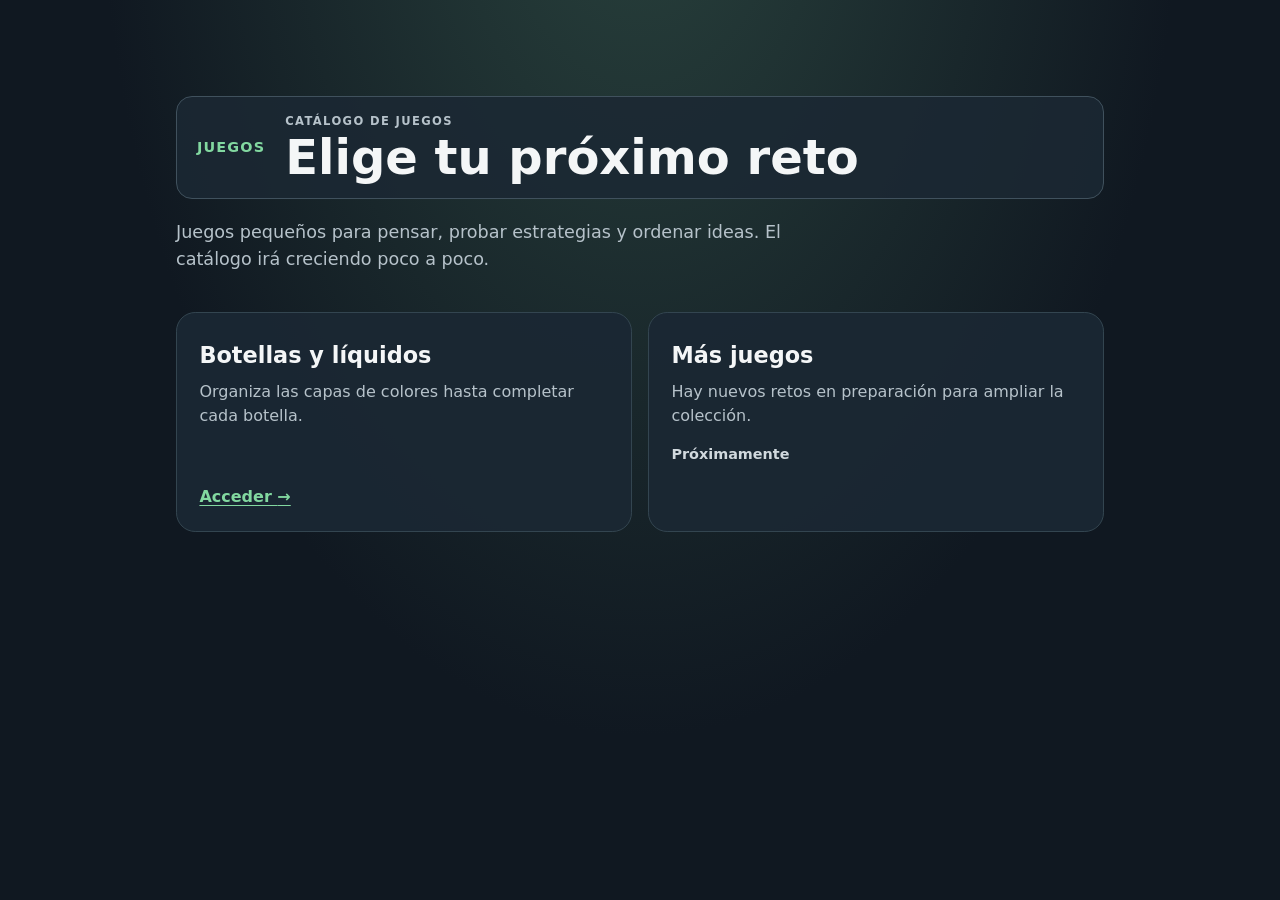
<file: index.html>
<!doctype html>
<html lang="es">
<head>
  <meta charset="utf-8">
  <meta name="viewport" content="width=device-width, initial-scale=1">
  <meta http-equiv="refresh" content="0; url=menu/">
  <meta name="theme-color" content="#101821">
  <meta name="apple-mobile-web-app-capable" content="yes">
  <meta name="apple-mobile-web-app-status-bar-style" content="black-translucent">
  <meta name="apple-mobile-web-app-title" content="Juegos">
  <link rel="apple-touch-icon" href="imagenes/icono-192.png">
  <link rel="icon" type="image/svg+xml" href="imagenes/icono.svg">
  <link rel="manifest" href="manifest.json">
  <title>Juegos en GitHub</title>
</head>
<body>
  <main>
    <h1>Juegos en GitHub</h1>
    <p>Abriendo el <a href="menu/">menú de juegos</a>…</p>
  </main>
</body>
</html>
</file>
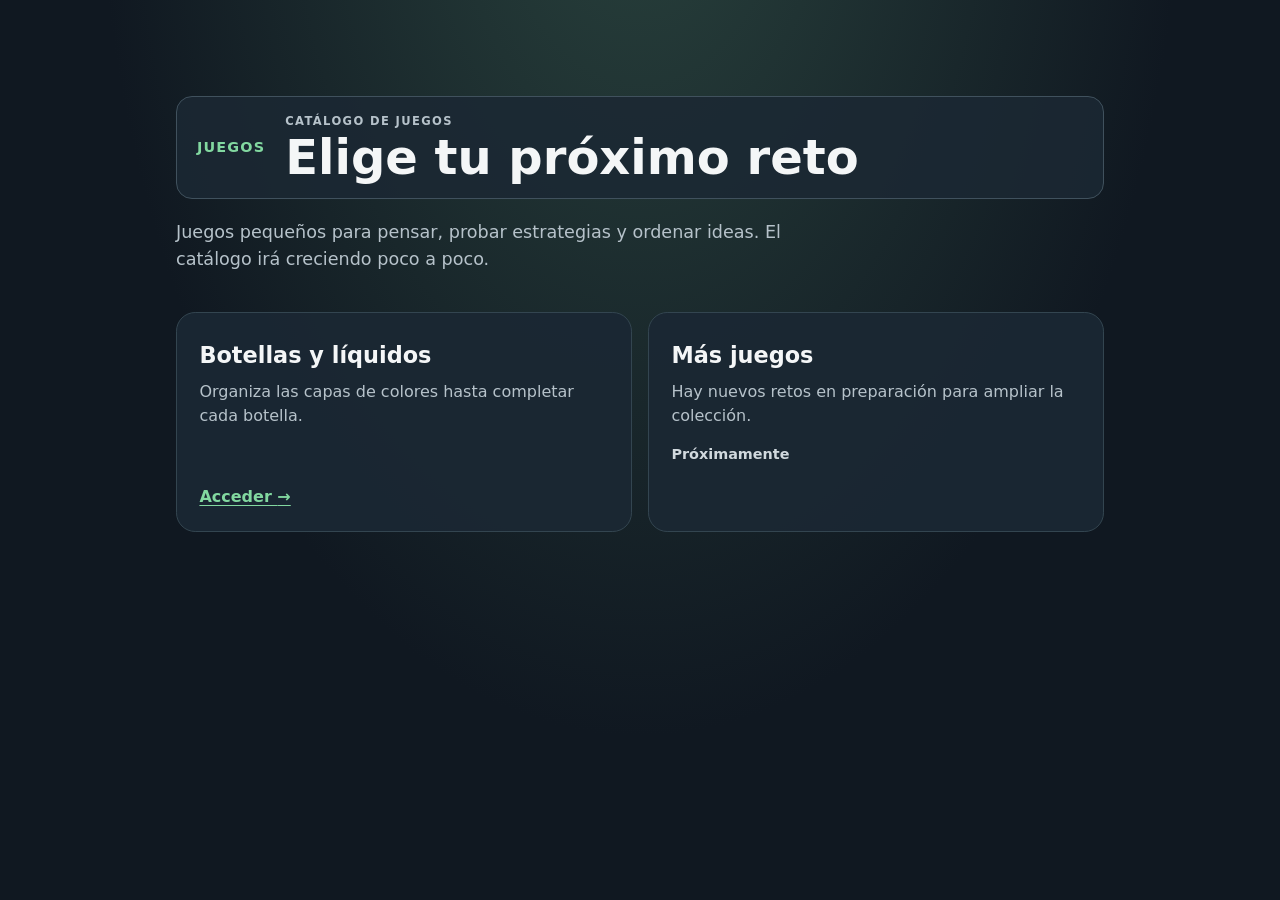
<file: menu/index.html>
<!doctype html>
<html lang="es">
<head>
  <meta charset="utf-8">
  <meta name="viewport" content="width=device-width, initial-scale=1, viewport-fit=cover">
  <meta name="theme-color" content="#101821">
  <meta name="apple-mobile-web-app-capable" content="yes">
  <meta name="apple-mobile-web-app-status-bar-style" content="black-translucent">
  <meta name="apple-mobile-web-app-title" content="Juegos">
  <link rel="apple-touch-icon" href="../imagenes/icono-192.png">
  <link rel="icon" type="image/svg+xml" href="../imagenes/icono.svg">
  <link rel="manifest" href="../manifest.json">
  <title>Juegos en GitHub · Menú</title>
  <style>
    :root { color-scheme: dark; --bg: #101821; --panel: #1b2833; --text: #f4f6f7; --muted: #b6c2ca; --accent: #82d8a0; }
    * { box-sizing: border-box; }
    body { margin: 0; min-height: 100vh; background: radial-gradient(ellipse at 50% -20%, #29423d, var(--bg) 60%); color: var(--text); font: 16px/1.5 system-ui, sans-serif; }
    main { width: min(100% - 2rem, 960px); margin: auto; padding: max(clamp(2.5rem, 8vw, 6rem), env(safe-area-inset-top)) max(1rem, env(safe-area-inset-right)) max(2rem, env(safe-area-inset-bottom)) max(1rem, env(safe-area-inset-left)); }
    .site-header { display: flex; align-items: center; gap: 1.25rem; margin-bottom: 1.25rem; padding: 1rem 1.25rem; border: 1px solid #40515d; border-radius: 1rem; background: #1b2833dc; }
    .site-brand { flex: 0 0 auto; color: var(--accent); font-size: .9rem; font-weight: 800; letter-spacing: .08em; text-decoration: none; text-transform: uppercase; }
    .site-heading p { margin: 0; color: var(--muted); font-size: .72rem; font-weight: 700; letter-spacing: .12em; text-transform: uppercase; }
    h1 { margin: .1rem 0 0; font-size: clamp(1.8rem, 5vw, 3rem); line-height: 1.05; }
    .intro { max-width: 55ch; color: var(--muted); font-size: 1.1rem; }
    .catalog { display: grid; grid-template-columns: repeat(auto-fit, minmax(min(100%, 260px), 1fr)); gap: 1rem; margin-top: 2.5rem; }
    .card { min-height: 220px; display: flex; flex-direction: column; padding: 1.4rem; border: 1px solid #334550; border-radius: 1.2rem; background: color-mix(in srgb, var(--panel), transparent 8%); }
    .card h2 { margin: .2rem 0 .5rem; font-size: 1.4rem; }
    .card p { color: var(--muted); margin: 0 0 1rem; }
    .card a { color: var(--accent); font-weight: 700; margin-top: auto; text-underline-offset: .2em; }
    .soon { color: #d1d9de; font-size: .9rem; font-weight: 700; }
    footer { margin-top: 2rem; color: var(--muted); font-size: .9rem; }
    @media (max-width: 600px) {
      main { width: min(100% - 1rem, 960px); padding: max(.65rem, env(safe-area-inset-top)) max(.5rem, env(safe-area-inset-right)) max(1.5rem, env(safe-area-inset-bottom)) max(.5rem, env(safe-area-inset-left)); }
      .site-header { gap: .7rem; margin-bottom: .8rem; padding: .65rem .75rem; }
      .site-brand { font-size: .72rem; }
      .site-heading p { font-size: .62rem; }
      h1 { font-size: clamp(1.4rem, 6vw, 1.9rem); }
      .intro { margin: .5rem 0 1rem; font-size: 1rem; }
      .catalog { gap: .7rem; margin-top: 1rem; }
      .card { min-height: 0; padding: 1rem; }
    }
  </style>
</head>
<body>
  <main>
    <header class="site-header">
      <a class="site-brand" href="../">Juegos</a>
      <div class="site-heading"><p>Catálogo de juegos</p><h1>Elige tu próximo reto</h1></div>
    </header>
    <p class="intro">Juegos pequeños para pensar, probar estrategias y ordenar ideas. El catálogo irá creciendo poco a poco.</p>
    <section class="catalog" aria-label="Catálogo de juegos">
      <article class="card">
        <h2>Botellas y líquidos</h2>
        <p>Organiza las capas de colores hasta completar cada botella.</p>
        <a href="../juegos/botellas-y-liquidos/">Acceder <span aria-hidden="true">→</span></a>
      </article>
      <article class="card" aria-label="Próximamente: nuevos juegos">
        <h2>Más juegos</h2>
        <p>Hay nuevos retos en preparación para ampliar la colección.</p>
        <span class="soon">Próximamente</span>
      </article>
    </section>
  </main>
</body>
</html>
</file>
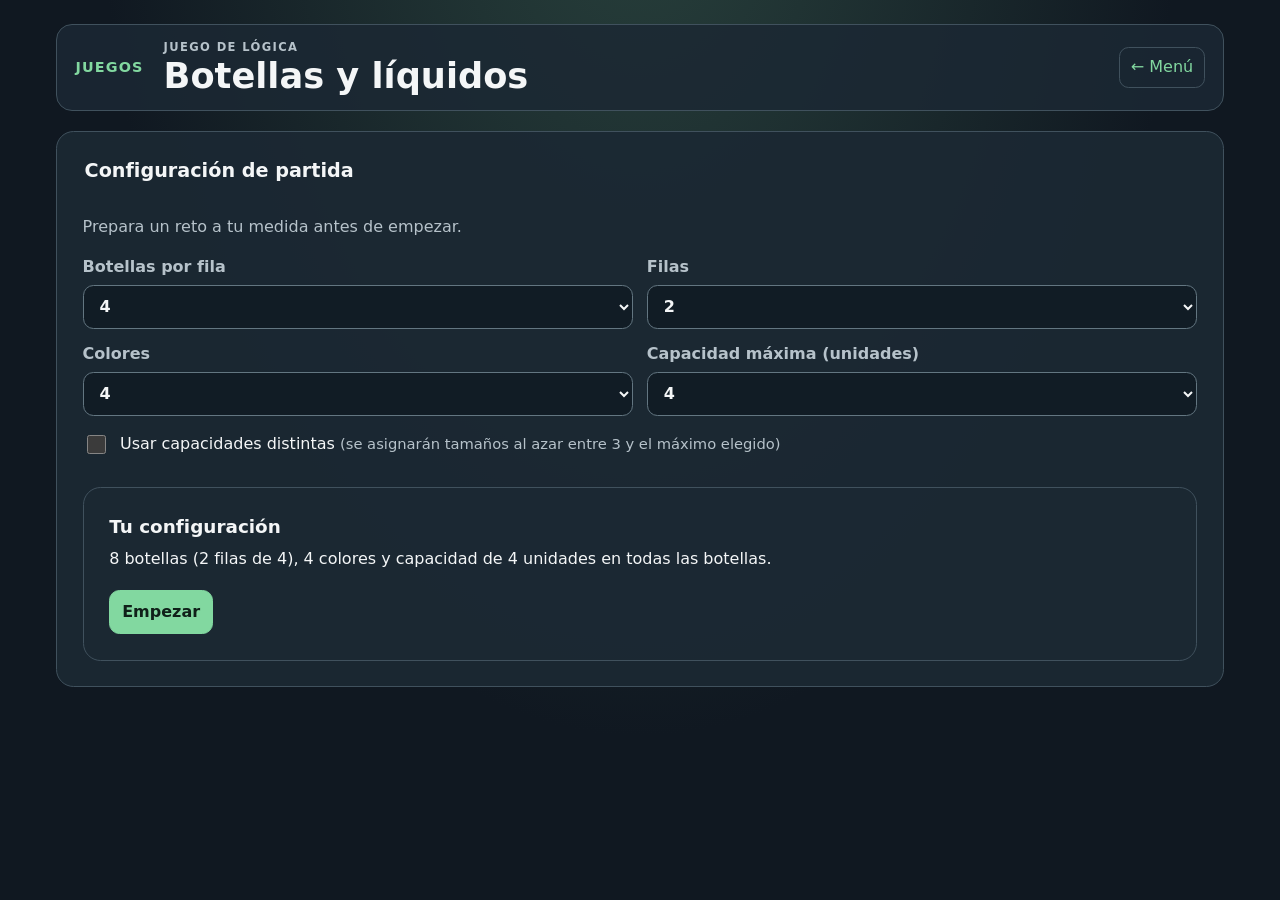
<file: juegos/botellas-y-liquidos/index.html>
<!doctype html>
<html lang="es">
<head>
  <meta charset="utf-8">
  <meta name="viewport" content="width=device-width, initial-scale=1, viewport-fit=cover">
  <meta name="theme-color" content="#101821">
  <meta name="apple-mobile-web-app-capable" content="yes">
  <meta name="apple-mobile-web-app-status-bar-style" content="black-translucent">
  <meta name="apple-mobile-web-app-title" content="Juegos">
  <link rel="apple-touch-icon" href="../../imagenes/icono-192.png">
  <link rel="icon" type="image/svg+xml" href="../../imagenes/icono.svg">
  <link rel="manifest" href="../../manifest.json">
  <title>Botellas y líquidos</title>
  <link rel="stylesheet" href="./styles.css">
</head>
<body>
  <main>
    <header class="site-header">
      <span class="site-brand">Juegos</span>
      <div class="site-heading">
        <p>Juego de lógica</p>
        <h1>Botellas y líquidos</h1>
      </div>
      <a class="back" href="../../menu/">← Menú</a>
    </header>

    <form id="settings" novalidate>
      <fieldset>
        <legend>Configuración de partida</legend>
        <p class="lead">Prepara un reto a tu medida antes de empezar.</p>
        <div class="grid">
          <label class="control" for="columns">Botellas por fila
            <select id="columns" name="columns"></select>
          </label>
          <label class="control" for="rows">Filas
            <select id="rows" name="rows"></select>
          </label>
          <label class="control" for="colors">Colores
            <select id="colors" name="colors"></select>
          </label>
          <label class="control" for="maxCapacity">Capacidad máxima (unidades)
            <select id="maxCapacity" name="maxCapacity"></select>
          </label>
        </div>
        <label class="check" for="differentCapacities">
          <input id="differentCapacities" name="differentCapacities" type="checkbox">
          <span>
            Usar capacidades distintas
            <span class="hint">(se asignarán tamaños al azar entre 3 y el máximo elegido)</span>
          </span>
        </label>
        <div id="sizesControl" class="grid" hidden>
          <label class="control" for="sizeCount">Número de tamaños distintos
            <select id="sizeCount" name="sizeCount"></select>
          </label>
          <p id="sizesHint" class="hint"></p>
        </div>
      </fieldset>
      <section class="summary" aria-labelledby="summaryTitle" aria-live="polite">
        <h2 id="summaryTitle">Tu configuración</h2>
        <p id="summaryText"></p>
        <p id="validation" class="status" role="status"></p>
        <button id="start" type="button">Empezar</button>
      </section>
    </form>
    <section id="game" class="board" aria-label="Partida de Botellas y líquidos" hidden>
      <div class="board-head" id="board-head">
        <p id="moveStatus" class="move-status" role="status" aria-live="polite"></p>
        <p class="move-counter" aria-live="polite">Movimientos: <span id="moveCount">0</span></p>
        <div class="game-actions" role="group" aria-label="Acciones de la partida">
          <button id="undo" class="icon-button" type="button" aria-label="Deshacer" title="Deshacer" disabled>
            <svg aria-hidden="true" viewBox="0 0 24 24">
              <path d="M9 14 4 9l5-5"/>
              <path d="M4 9h9a7 7 0 0 1 0 14h-2"/>
            </svg>
          </button>
          <button id="restart" class="icon-button" type="button" aria-label="Reiniciar" title="Reiniciar">
            <svg aria-hidden="true" viewBox="0 0 24 24">
              <path d="M20 7v5h-5"/>
              <path d="M20 12a8 8 0 1 0 1 4"/>
            </svg>
          </button>
          <button id="copyDiagnostics" class="icon-button" type="button" aria-label="Copiar diagnóstico" title="Copiar diagnóstico">
            <svg aria-hidden="true" viewBox="0 0 24 24">
              <rect x="8" y="8" width="12" height="13" rx="2"/>
              <path d="M16 8V5a2 2 0 0 0-2-2H6a2 2 0 0 0-2 2v11a2 2 0 0 0 2 2h2"/>
              <path d="M11 13h6M11 17h6"/>
            </svg>
          </button>
          <button id="editSettings" class="icon-button" type="button" aria-label="Cambiar configuración" title="Cambiar configuración">
            <svg aria-hidden="true" viewBox="0 0 24 24">
              <path d="M4 7h9M17 7h3M4 17h3M11 17h9"/>
              <circle cx="15" cy="7" r="2"/>
              <circle cx="9" cy="17" r="2"/>
            </svg>
          </button>
          <button id="hint" class="icon-button" type="button" aria-label="Pista" title="Pista">
            <svg aria-hidden="true" viewBox="0 0 24 24">
              <path d="M15 14c.2-1 .7-1.7 1.5-2.5 1-.9 1.5-2.2 1.5-3.5A6 6 0 0 0 6 8c0 1 .2 2.2 1.5 3.5.7.7 1.3 1.5 1.5 2.5"/>
              <path d="M9 18h6"/>
              <path d="M10 22h4"/>
            </svg>
          </button>
        </div>
      </div>
      <p id="diagnosticsStatus" class="muted" aria-live="polite" hidden></p>
      <pre id="diagnosticReport" class="diagnostic-report" tabindex="0" aria-label="Diagnóstico para copiar" hidden></pre>
      <div class="bottles-scroll" role="region" aria-label="Tablero de botellas; desplázate horizontalmente si hace falta" tabindex="0">
        <div id="bottles" class="bottles"></div>
      </div>
      <dialog id="victoryDialog" class="victory-dialog" aria-labelledby="victoryTitle" aria-describedby="victoryMessage">
        <h2 id="victoryTitle">¡Partida completada!</h2>
        <p id="victoryMessage">Todas las botellas con líquido están ordenadas.</p>
        
        <!-- Contenedor del récord -->
        <div id="recordMessage" class="record-message" hidden></div>
        
        <button id="undoVictory" type="button">Deshacer última jugada</button>
        <button id="repeatGame" type="button" autofocus>Jugar de nuevo</button>
        <button id="changeAfterWin" type="button">Cambiar configuración</button>
      </dialog>
    </section>
  </main>
  <script src="./game.js" defer></script>
</body>
</html>
</file>
<file: juegos/botellas-y-liquidos/styles.css>
:root {
  color-scheme: dark;
  --bg: #101821;
  --panel: #1b2833;
  --text: #f4f6f7;
  --muted: #b6c2ca;
  --accent: #82d8a0;
  --line: #40515d;
}
* {
  box-sizing: border-box;
}
body {
  margin: 0;
  min-height: 100vh;
  min-height: 100dvh;
  color: var(--text);
  background: radial-gradient(ellipse at 50% -20%, #29423d, var(--bg) 60%);
  font: 16px/1.5 system-ui, sans-serif;
}
main {
  width: min(100% - 2rem, 1200px);
  margin: auto;
  padding: max(1.5rem, env(safe-area-inset-top)) max(1rem, env(safe-area-inset-right)) max(2.5rem, env(safe-area-inset-bottom)) max(1rem, env(safe-area-inset-left));
}
a {
  color: var(--accent);
  text-underline-offset: .2em;
}
.site-header {
  display: flex;
  align-items: center;
  justify-content: space-between;
  gap: 1.25rem;
  margin-bottom: 1.25rem;
  padding: .85rem 1.15rem;
  border: 1px solid var(--line);
  border-radius: 1rem;
  background: #1b2833dc;
}
.site-brand {
  color: var(--accent);
  font-size: .9rem;
  font-weight: 800;
  letter-spacing: .08em;
  text-decoration: none;
  text-transform: uppercase;
}
.site-heading {
  margin: 0 auto 0 0;
}
.site-heading p {
  margin: 0;
  color: var(--muted);
  font-size: .72rem;
  font-weight: 700;
  letter-spacing: .12em;
  text-transform: uppercase;
}
.site-heading h1 {
  margin: .1rem 0 0;
  font-size: clamp(1.5rem, 3.5vw, 2.2rem);
}
.back {
  flex: 0 0 auto;
  padding: .45rem .65rem;
  border: 1px solid var(--line);
  border-radius: .6rem;
  text-decoration: none;
}
h1 {
  margin: 0;
  font-size: clamp(1.8rem, 6vw, 3.2rem);
  line-height: 1.1;
}
.lead {
  max-width: 65ch;
  color: var(--muted);
}
form, .summary {
  padding: clamp(1rem, 3vw, 1.6rem);
  border: 1px solid var(--line);
  border-radius: 1.1rem;
  background: color-mix(in srgb, var(--panel), transparent 7%);
}
fieldset {
  min-width: 0;
  margin: 0;
  padding: 0;
  border: 0;
}
legend {
  margin-bottom: .8rem;
  font-size: 1.2rem;
  font-weight: 750;
}
.grid {
  display: grid;
  grid-template-columns: repeat(2, minmax(0, 1fr));
  gap: .85rem;
}
label.control {
  display: grid;
  gap: .35rem;
  color: var(--muted);
  font-weight: 650;
}
select, button {
  min-height: 44px;
  padding: .55rem .75rem;
  border: 1px solid #637681;
  border-radius: .65rem;
  background: #111c25;
  color: var(--text);
  font: inherit;
}
select:focus-visible, button:focus-visible, a:focus-visible, input:focus-visible {
  outline: 3px solid var(--accent);
  outline-offset: 3px;
}
.check {
  display: flex;
  align-items: flex-start;
  gap: .7rem;
  margin: 1rem 0;
}
.check input {
  width: 1.2rem;
  height: 1.2rem;
  accent-color: var(--accent);
  flex: 0 0 auto;
}
.hint, .muted {
  color: var(--muted);
  font-size: .92rem;
}
.summary {
  margin-top: .85rem;
}
.summary h2 {
  margin: 0 0 .4rem;
  font-size: 1.15rem;
}
.summary p {
  margin: .35rem 0;
}
.status {
  padding: .7rem .9rem;
  border-left: 4px solid var(--accent);
  background: #172c27;
  border-radius: .25rem .7rem .7rem .25rem;
}
.status.error {
  border-color: #ff9d91;
  background: #352321;
}
button {
  margin-top: .85rem;
  background: var(--accent);
  border-color: var(--accent);
  color: #102019;
  font-weight: 800;
  cursor: pointer;
}
button:disabled {
  cursor: not-allowed;
  opacity: .7;
}
.board {
  min-width: 0;
  margin-top: 1.25rem;
  padding: clamp(1rem, 3vw, 1.75rem);
  border: 1px solid var(--line);
  border-radius: 1.2rem;
  background: linear-gradient(145deg, #1e2d38, var(--panel) 55%);
}
.board-head {
  display: flex;
  flex-wrap: wrap;
  align-items: center;
  gap: .75rem;
}

.move-counter {
  display: flex;
  align-items: center;
  gap: .5rem;
  font-size: .95rem;
  font-weight: 600;
  color: var(--text);
  white-space: nowrap;
}
.board-head button {
  margin: 0;
}
.game-actions {
  display: flex;
  flex-wrap: wrap;
  gap: .25rem;
  margin-left: auto;
}
.move-status {
  display: flex;
  min-height: 1.5em;
  align-items: center;
  gap: .45rem;
  margin: 0;
}
.poured-color {
  width: .68rem;
  height: .68rem;
  flex: 0 0 auto;
  border: 1px solid #ffffff99;
  border-radius: .12rem;
}
.sr-only {
  position: absolute;
  width: 1px;
  height: 1px;
  overflow: hidden;
  clip: rect(0, 0, 0, 0);
  white-space: nowrap;
  clip-path: inset(50%);
}
.game-actions .icon-button {
  display: inline-grid;
  width: 44px;
  height: 44px;
  min-height: 44px;
  place-items: center;
  margin: 0;
  padding: .55rem;
  border-color: var(--line);
  background: #111c25;
  color: var(--text);
}
.icon-button svg {
  width: 1.25rem;
  height: 1.25rem;
  fill: none;
  stroke: currentColor;
  stroke-linecap: round;
  stroke-linejoin: round;
  stroke-width: 1.8;
}
.icon-button:hover {
  border-color: var(--accent);
  color: var(--accent);
}

/* Botón de pista con icono de bombilla */
#hint {
  color: #f5c542;
}

#hint:hover {
  border-color: #f5c542;
  color: #f5c542;
}

#hint:disabled {
  color: var(--muted);
  opacity: .5;
}

/* Botellas con pista (resaltado) */
.bottle.hint {
  border-color: #f5c542;
  box-shadow: 0 0 0 3px #f5c54233, inset 0 0 0 2px #f5c542;
}

.bottle.hint .glass {
  outline: 2px solid #f5c542;
  outline-offset: 2px;
}

.bottle.hint .bottle-meta {
  color: #f5c542;
}

.bottle.hint .bottle-closed-check {
  color: #f5c542;
}

.victory-dialog {
  width: min(100% - 2rem, 28rem);
  padding: 1.5rem;
  border: 1px solid var(--accent);
  border-radius: 1rem;
  background: var(--panel);
  color: var(--text);
}

.record-message {
  padding: 0.75rem 1rem;
  margin: 1rem 0;
  border-radius: 0.5rem;
  font-weight: 600;
  font-size: 1.05rem;
}

.record-message.success {
  background-color: #059567;
  color: #ffffff;
}

.record-message.neutral {
  background-color: #0ea5e9;
  color: #ffffff;
}

.record-message.warning {
  background-color: #f59e0b;
  color: #ffffff;
}

.victory-dialog::backdrop {
  background: #071015cc;
}
.victory-dialog h2 {
  margin-top: 0;
}
.diagnostic-report {
  max-height: 16rem;
  overflow: auto;
  padding: .75rem;
  border: 1px solid var(--line);
  border-radius: .5rem;
  background: #101820;
  color: var(--muted);
  font: .78rem/1.45 ui-monospace, monospace;
  white-space: pre-wrap;
  overflow-wrap: anywhere;
}
.bottles-scroll {
  max-width: 100%;
  margin-top: 1rem;
  overflow-x: auto;
  overflow-y: hidden;
  scrollbar-color: var(--accent) #111c25;
}
.bottles-scroll:focus-visible {
  outline: 3px solid var(--accent);
  outline-offset: 4px;
}
.bottles {
  --bottle-columns: 4;
  --bottle-rows: 2;
  display: grid;
  grid-template-columns: repeat(var(--bottle-columns), minmax(0, 1fr));
  gap: .35rem .3rem;
  width: 100%;
  padding: .3rem .2rem .5rem;
}
.bottle {
  display: grid;
  justify-items: center;
  align-content: start;
  gap: 0;
  min-width: 0;
  padding: .2rem .1rem;
}
.bottle[role="button"] {
  cursor: pointer;
  border-radius: .5rem;
}
.bottle:hover {
  background: #ffffff08;
}
.bottle:focus-visible {
  outline: 3px solid var(--accent);
  outline-offset: 2px;
}
.bottle.selected {
  background: #82d8a01c;
}
.bottle.selected .glass {
  outline: 2px solid #f4f6f7;
  outline-offset: 2px;
}
.bottle.closed .glass {
  border-color: var(--accent);
  box-shadow: inset 0 0 0 2px var(--accent), 0 0 1rem #82d8a044;
}
.cork {
  position: relative;
  z-index: 2;
  width: min(100%, 3.8rem);
  height: .68rem;
  margin-bottom: -0.68rem;
  border: 1px solid #7a492b;
  border-radius: .12rem .12rem .35rem .35rem;
  background: linear-gradient(90deg, #744226, #c88b54 45%, #8b5732);
  box-shadow: inset 0 .12rem #e4b17a55, 0 .1rem .18rem #0008;
}
.cork::before {
  position: absolute;
  right: 0;
  bottom: 0.3rem;
  left: 0;
  height: .15rem;
  border: 1px solid #8f5b35;
  border-radius: .2rem;
  background: #b87945;
  content: '';
}
.glass {
  position: relative;
  width: min(100%, 3.8rem);
  height: clamp(4rem, calc((100dvh - 15rem) / var(--bottle-rows, 6)), 7.2rem);
  overflow: hidden;
  border: 3px solid #a9c1ca;
  border-top: 0;
  border-radius: 0 0 1rem 1rem;
  background: linear-gradient(90deg, #101820, #1b2833 48%, #101820);
  box-shadow: inset 0 0 0 1px #ffffff12;
}
.liquid {
  position: absolute;
  right: 0;
  left: 0;
}
.bottle-meta {
  position: absolute;
  z-index: 2;
  top: 50%;
  left: 50%;
  display: grid;
  justify-items: center;
  gap: .12rem;
  max-width: calc(100% - .2rem);
  padding: .08rem .2rem;
  transform: translate(-50%, -50%);
  border-radius: .25rem;
  background: #101821d9;
  color: var(--muted);
  font-size: .8rem;
  line-height: 1.2;
  text-align: center;
  font-variant-numeric: tabular-nums;
  white-space: nowrap;
  pointer-events: none;
}
.bottle.closed .bottle-meta {
  color: var(--accent);
}
.bottle-closed-check {
  font-size: .85em;
  line-height: 1;
}
.move-error-icon {
  display: inline-grid;
  width: 1.1rem;
  height: 1.1rem;
  flex: 0 0 auto;
  place-items: center;
  border: 1px solid currentColor;
  border-radius: 50%;
  font-size: .75rem;
  font-weight: 800;
  line-height: 1;
}
.move-status.error {
  color: #ffb0a6;
}
@media (max-width: 600px) {
  body {
    height: 100dvh;
    max-height: 100dvh;
    overflow: hidden;
    overscroll-behavior: none;
  }
  main {
    width: 100%;
    max-width: 1200px;
    height: 100dvh;
    max-height: 100dvh;
    padding: max(.35rem, env(safe-area-inset-top)) max(.4rem, env(safe-area-inset-right)) max(.45rem, env(safe-area-inset-bottom)) max(.4rem, env(safe-area-inset-left));
    display: flex;
    flex-direction: column;
  }
  .site-header {
    gap: .5rem;
    margin-bottom: .35rem;
    padding: .35rem .55rem;
    flex: 0 0 auto;
  }
  .site-brand {
    font-size: .68rem;
  }
  .site-heading p {
    font-size: .56rem;
  }
  .site-heading h1 {
    font-size: clamp(1.1rem, 4.8vw, 1.35rem);
  }
  .back {
    min-height: 36px;
    display: inline-flex;
    align-items: center;
    padding: .25rem .5rem;
    font-size: .78rem;
  }
  form#settings {
    flex: 1 1 auto;
    min-height: 0;
    display: flex;
    flex-direction: column;
    justify-content: space-between;
    padding: .55rem .65rem;
    border-radius: .8rem;
    overflow-y: auto;
  }
  legend {
    margin-bottom: .25rem;
    font-size: .98rem;
  }
  .lead {
    margin: 0 0 .3rem;
    font-size: .78rem;
    line-height: 1.25;
  }
  .grid {
    gap: .3rem .45rem;
  }
  label.control {
    gap: .12rem;
    font-size: .75rem;
  }
  select {
    min-height: 34px;
    padding: .22rem .45rem;
    font-size: .8rem;
  }
  .check {
    gap: .45rem;
    margin: .3rem 0;
    font-size: .78rem;
    line-height: 1.25;
  }
  .check input {
    width: 1.05rem;
    height: 1.05rem;
  }
  #sizesControl {
    gap: .25rem;
  }
  .hint, .muted {
    font-size: .75rem;
  }
  .summary {
    margin-top: .3rem;
    padding: .45rem .65rem;
    border-radius: .7rem;
  }
  .summary h2 {
    margin: 0 0 .12rem;
    font-size: .9rem;
  }
  .summary p {
    margin: .12rem 0;
    font-size: .76rem;
    line-height: 1.25;
  }
  .status {
    padding: .35rem .5rem;
    margin: .2rem 0;
    font-size: .76rem;
  }
  .summary button {
    min-height: 36px;
    margin-top: .3rem;
    padding: .35rem .55rem;
    font-size: .85rem;
  }
  .board {
    flex: 1 1 auto;
    min-height: 0;
    margin-top: .35rem;
    padding: .45rem .4rem;
    border-radius: .8rem;
    display: flex;
    flex-direction: column;
  }
  .board-head {
    flex: 0 0 auto;
    align-items: center;
    gap: .3rem;
  }
  .move-status {
    flex: 1 1 auto;
    font-size: .78rem;
    min-height: 1.2em;
  }
  .game-actions {
    flex: 0 0 auto;
    gap: .2rem;
  }
  .game-actions .icon-button {
    width: 36px;
    height: 36px;
    min-height: 36px;
    padding: .35rem;
  }
  .icon-button svg {
    width: 1.05rem;
    height: 1.05rem;
  }
  .bottles-scroll {
    flex: 1 1 auto;
    min-height: 0;
    margin-top: .3rem;
    overflow-x: auto;
    overflow-y: hidden;
    display: flex;
    align-items: center;
  }
  .bottles {
    gap: .15rem .15rem;
    padding: .1rem 0;
    height: 100%;
    align-content: center;
  }
  .glass {
    width: min(100%, 3.1rem);
    height: clamp(2.9rem, calc((100dvh - env(safe-area-inset-top, 0px) - env(safe-area-inset-bottom, 0px) - 8.8rem) / var(--bottle-rows, 6) - 0.45rem), 5.25rem);
  }
  .cork {
    width: min(100%, 3.1rem);
    height: .55rem;
    margin-bottom: -0.55rem;
  }
  .bottle-meta {
    font-size: clamp(.5rem, 2.2vw, .65rem);
    padding: .04rem .12rem;
  }
  .victory-dialog {
    max-height: calc(100dvh - 2rem);
    overflow-y: auto;
  }
  .victory-dialog button {
    width: 100%;
  }
  
  .record-message {
    font-size: 0.95rem;
    padding: 0.5rem 0.75rem;
  }
}
@media (prefers-reduced-motion: no-preference) {
  button, .bottle {
    transition: background-color .15s ease, box-shadow .15s ease;
  }
}
[hidden] {
  display: none !important;
}
</file>
